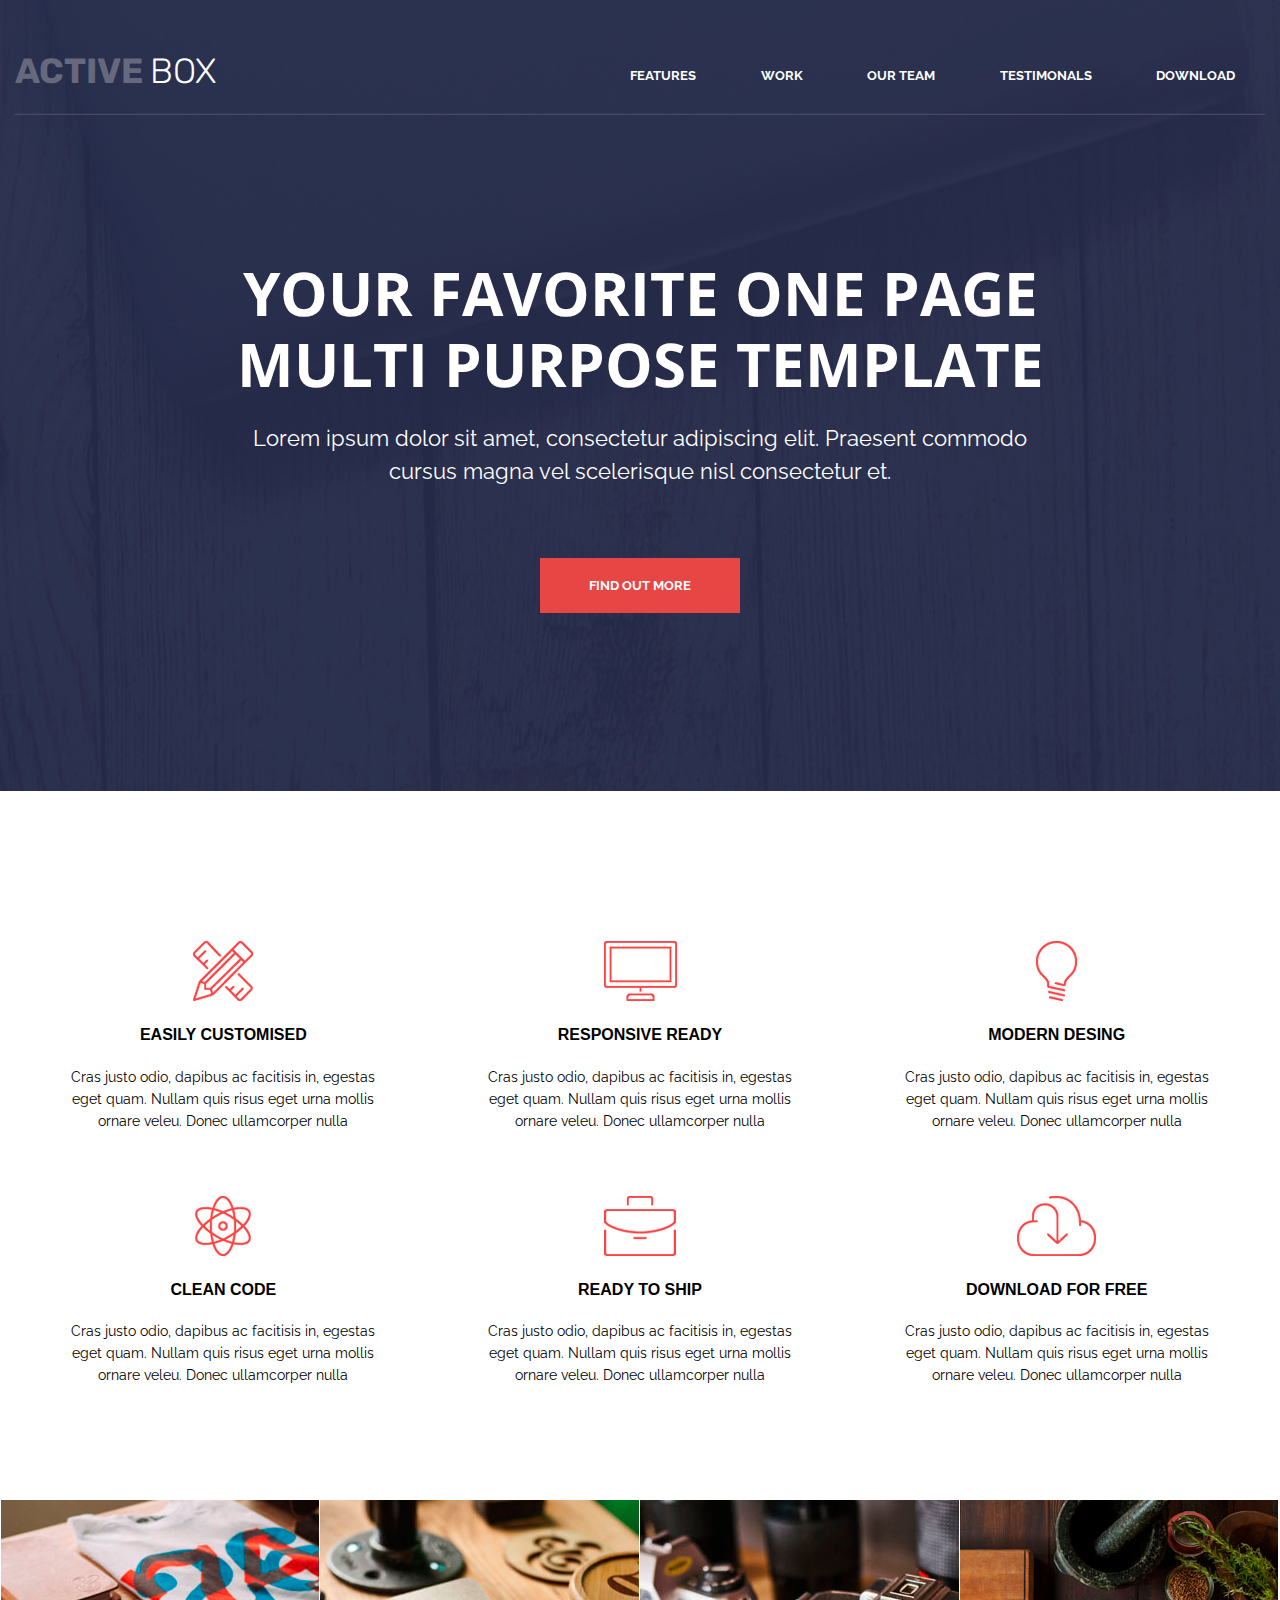
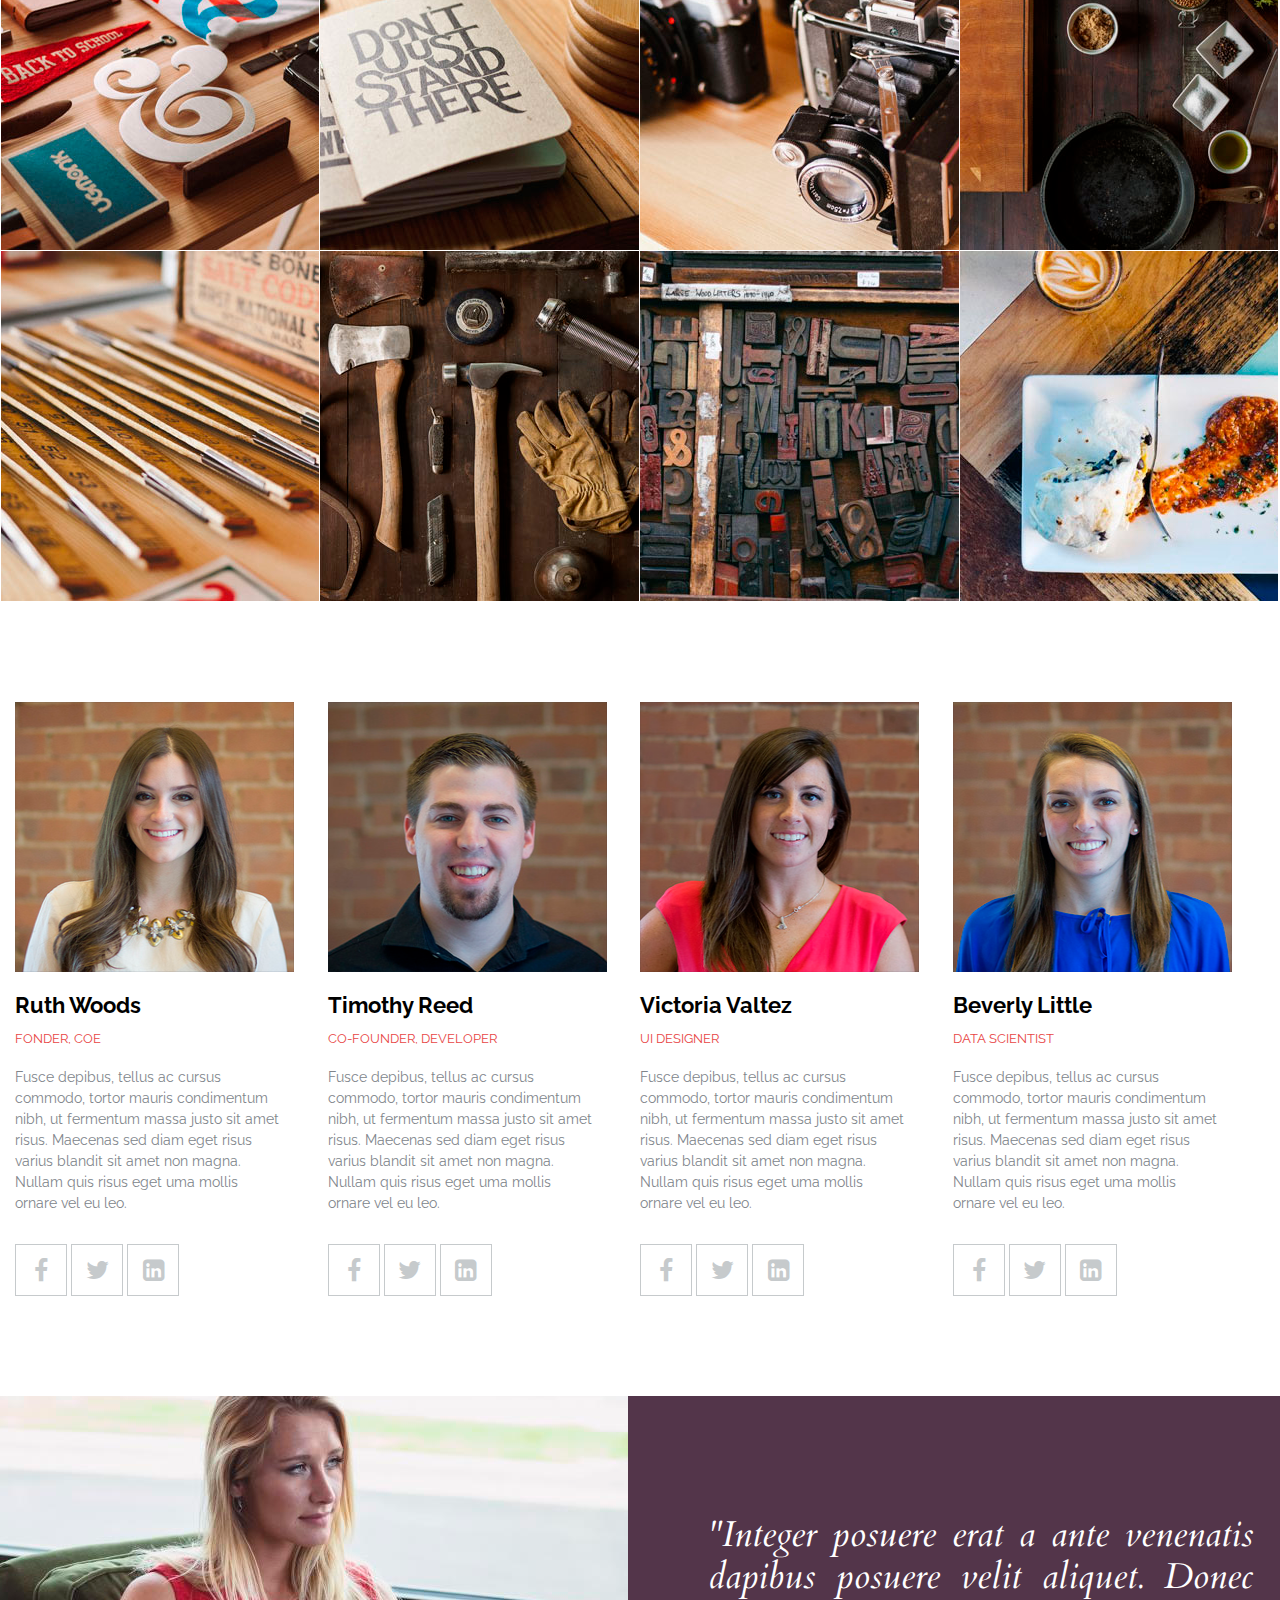
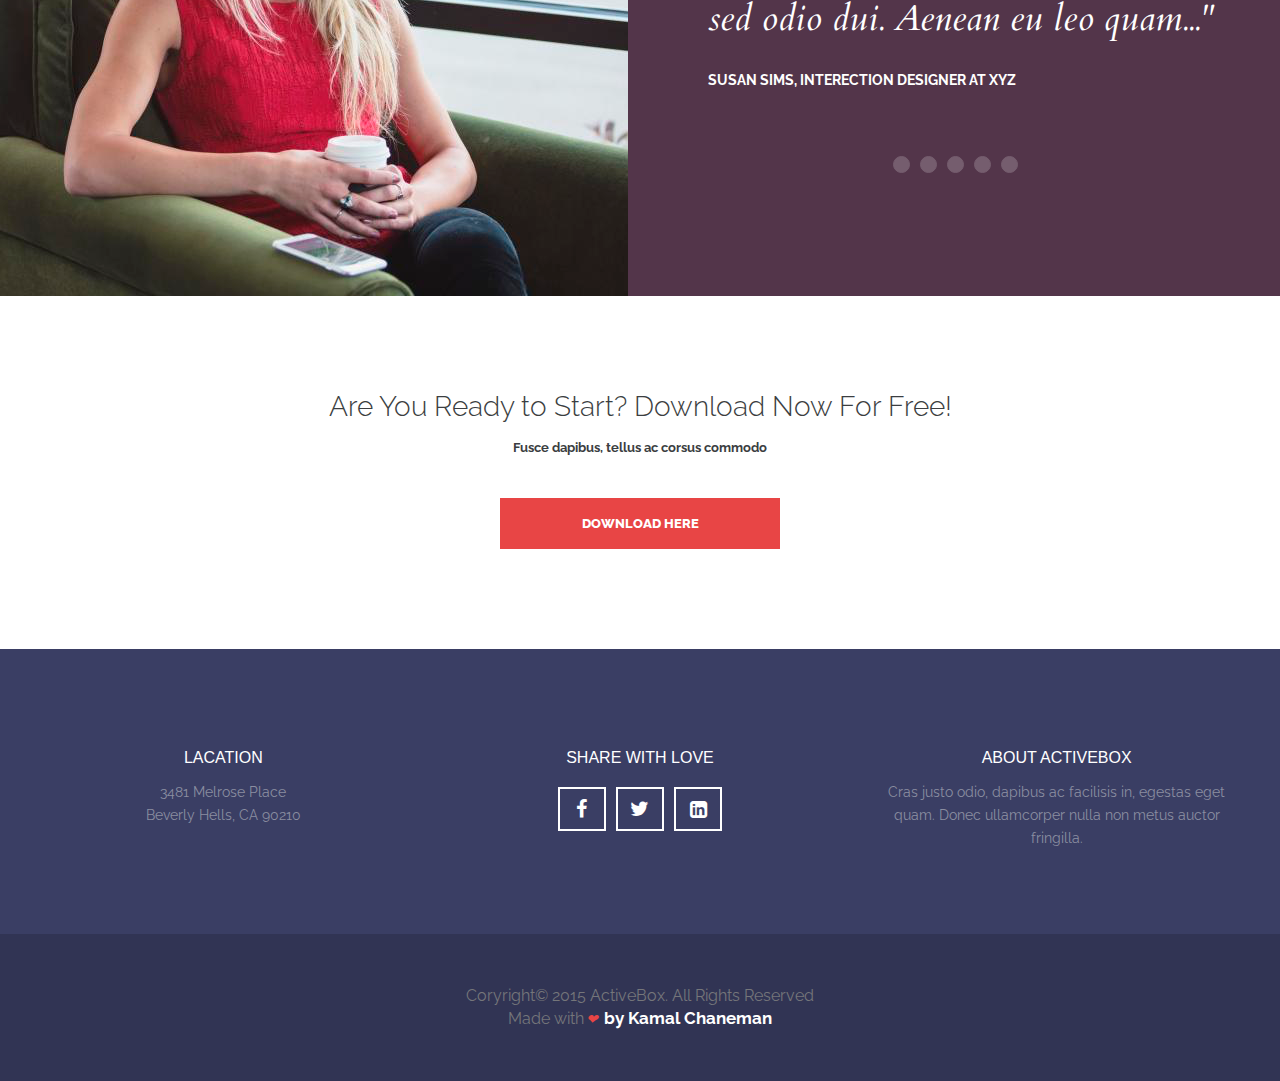
<file: ActiveBox/index.html>
<!DOCTYPE html>
<html lang="en">
<head>
    <meta charset="UTF-8">
    <meta name="viewport" content="width=device-width, initial-scale=1.0">
    <meta http-equiv="X-UA-Compatible" content="ie=edge">
    <link rel="stylesheet" href="css/fontello.css">
    <link href="https://fonts.googleapis.com/css?family=Rubik:300,400,500,700,900&display=swap&subset=cyrillic" rel="stylesheet">
    <link href="https://fonts.googleapis.com/css?family=Raleway:400,500,700,800,900&display=swap" rel="stylesheet">
    <link href="https://fonts.googleapis.com/css?family=Open+Sans:300,400,600,700,800&display=swap&subset=cyrillic" rel="stylesheet">
    <link href="https://fonts.googleapis.com/css?family=Cardo:400,400i,700&display=swap&subset=latin-ext" rel="stylesheet">
    <link rel="stylesheet" href="css/style.css">
    <title>ActiveBox</title>
</head>
<body>
   <!-- HEADER-MENU-->
   <section class="header">
       <div class="container">
        <div class="border">
           <div class="table_of_сontents">
               <a href="#" class="main">
                   <span>active</span>
                  <span>box</span> 
               </a>
           </div>
           <div class="main_menu">
               <ul>
                   <li class ="list"><a class="list_item" href="#" target="_blank">features</a></li>
                   <li class ="list"><a class="list_item" href="#" target="_blank">work</a></li>
                   <li class ="list"><a class="list_item" href="#" target="_blank">our team</a></li>
                   <li class ="list"><a class="list_item" href="#" target="_blank">testimonals</a></li>
                   <li class ="list"><a class="list_item" href="#" target="_blank">download</a></li>
               </ul>
           </div>
        </div>
       </div>
       <header class="content">
           <div class="main-content">
            <div class="title">
                <a href="#" class="main_title">
                your favorite one page
                <span>multi purpose template</span>
                </a>
            </div>
            <div class="main_paragrahp">
                <p>
                    Lorem ipsum dolor sit amet, consectetur adipiscing elit.
                    Praesent commodo cursus magna vel scelerisque nisl consectetur et.
                </p>
            </div>
            <div class="main_link"> 
                <a href="#" class="main_item" target="_blank">
                <span class="main_link-span">find out more</span>
                </a>
            </div>
           
           </div>
       </header>
   </section>
   <!--Navigation-->
   <section class="chest">
       <div class="container">
           <div class="navigation">
               <div class="item_block">
                   <img src="img/Layer_48.png" alt="">
                   <h4>easily customised</h4>
                   <p class="item_paragraph">
                       Cras justo odio, dapibus ac facitisis in, egestas
                       eget quam. Nullam quis risus eget urna mollis
                       ornare veleu. Donec ullamcorper nulla
                   </p>
               </div>
               <div class="item_block">
                <img src="img/Layer_49.png" alt="">
                <h4>responsive ready</h4>
                <p class="item_paragraph">
                    Cras justo odio, dapibus ac facitisis in, egestas
                    eget quam. Nullam quis risus eget urna mollis
                    ornare veleu. Donec ullamcorper nulla
                </p>
            </div>
            <div class="item_block">
                <img src="img/Layer_50.png" alt="">
                <h4>modern desing</h4>
                <p class="item_paragraph">
                    Cras justo odio, dapibus ac facitisis in, egestas
                       eget quam. Nullam quis risus eget urna mollis
                       ornare veleu. Donec ullamcorper nulla
                </p>
            </div>
           </div>
           <div class="navigation">
            <div class="item_block">
                <img src="img/Layer_51.png" alt="">
                <h4>clean code</h4>
                <p class="item_paragraph">
                    Cras justo odio, dapibus ac facitisis in, egestas
                       eget quam. Nullam quis risus eget urna mollis
                       ornare veleu. Donec ullamcorper nulla
                </p>
            </div>
            <div class="item_block">
                <img src="img/Layer_52.png" alt="">
                <h4>ready to ship</h4>
                <p class="item_paragraph">
                    Cras justo odio, dapibus ac facitisis in, egestas
                       eget quam. Nullam quis risus eget urna mollis
                       ornare veleu. Donec ullamcorper nulla
                </p>
            </div>
            <div class="item_block">
                 <img src="img/Layer_53.png" alt="">
                 <h4>download for free</h4>
                 <p class="item_paragraph">
                    Cras justo odio, dapibus ac facitisis in, egestas
                       eget quam. Nullam quis risus eget urna mollis
                       ornare veleu. Donec ullamcorper nulla
                </p>
            </div>
            </div>
       </div>
   </section>
   <section class="menu_pictures">
    <div class="item_pictures">
        <img src="img/1.png" alt="" class="item_photo">
        <div class="item_pictures_block">
                <div class="pictures_title">
                    <h5>PROJECT NEW</h5>
                </div>
                <div class="pictures_text">
                    <p>User Interface Design</p>
                </div>
        </div>
    </div>
    <div class="item_pictures">
        <img src="img/2.png" alt="" class="item_photo">
        <div class="item_pictures_block">
                <div class="pictures_title">
                    <h5>PROJECT NEW</h5>
                </div>
                <div class="pictures_text">
                    <p>User Interface Design</p>
                </div>
        </div>
    </div>
    <div class="item_pictures">
        <img src="img/3.png" alt="" class="item_photo">
        <div class="item_pictures_block">
                <div class="pictures_title">
                    <h5>PROJECT NEW</h5>
                </div>
                <div class="pictures_text">
                    <p>User Interface Design</p>
                </div>
        </div>
    </div>
    <div class="item_pictures">
        <img src="img/4.png" alt="" class="item_photo">
        <div class="item_pictures_block">
                <div class="pictures_title">
                    <h5>PROJECT NEW</h5>
                </div>
                <div class="pictures_text">
                    <p>User Interface Design</p>
                </div>
        </div>
    </div>
    <div class="item_pictures">
        <img src="img/5.png" alt="" class="item_photo">
        <div class="item_pictures_block">
                <div class="pictures_title">
                    <h5>PROJECT NEW</h5>
                </div>
                <div class="pictures_text">
                    <p>User Interface Design</p>
                </div>
        </div>
    </div>
    <div class="item_pictures">
        <img src="img/6.png" alt="" class="item_photo">
        <div class="item_pictures_block">
                <div class="pictures_title">
                    <h5>PROJECT NEW</h5>
                </div>
                <div class="pictures_text">
                    <p>User Interface Design</p>
                </div>
        </div>
    </div>
    <div class="item_pictures">
        <img src="img/7.png" alt="" class="item_photo">
        <div class="item_pictures_block">
                <div class="pictures_title">
                    <h5>PROJECT NEW</h5>
                </div>
                <div class="pictures_text">
                    <p>User Interface Design</p>
                </div>
        </div>
    </div>
    <div class="item_pictures">
        <img src="img/8.png" alt="" class="item_photo">
        <div class="item_pictures_block">
                <div class="pictures_title">
                    <h5>PROJECT NEW</h5>
                </div>
                <div class="pictures_text">
                    <p>User Interface Design</p>
                </div>
        </div>
    </div>
   </section>
   <section class="menu_carts">
       <div class="container">
       <div class="item_block_carts">
        <div class="item_cart">
            <div class="img_cart"></div>
            <div class="text_carts">
                <h4>Ruth Woods</h4>
                <span>fonder, coe</span>
                <p>
                    Fusce depibus, tellus ac cursus
                    commodo, tortor mauris condimentum
                    nibh, ut fermentum massa justo sit amet
                    risus. Maecenas sed diam eget risus
                    varius blandit sit amet non magna.
                    Nullam quis risus eget uma mollis ornare
                    vel eu leo.
                </p>
                <div class="blocks_link">
                    <a href="#">
                        <i class="icon-facebook"></i>
                    </a>
                </div>
                <div class="blocks_link">
                    <a href="#">
                        <i class="icon-twitter"></i>
                    </a>
                </div>
                <div class="blocks_link">
                    <a href="#">
                        <i class="icon-linkedin-squared"></i>
                    </a>
                </div>
            </div>
        </div>
        <div class="item_cart">
            <div class="img_cart"></div>
            <div class="text_carts">
                <h4>Timothy Reed</h4>
                <span>Co-Founder, Developer</span>
                <p>
                    Fusce depibus, tellus ac cursus
                    commodo, tortor mauris condimentum
                    nibh, ut fermentum massa justo sit amet
                    risus. Maecenas sed diam eget risus
                    varius blandit sit amet non magna.
                    Nullam quis risus eget uma mollis ornare
                    vel eu leo.
                </p>
                <div class="blocks_link">
                    <a href="#">
                        <i class="icon-facebook"></i>
                    </a>
                </div>
                <div class="blocks_link">
                    <a href="#">
                        <i class="icon-twitter"></i>
                    </a>
                </div>
                <div class="blocks_link">
                    <a href="#">
                        <i class="icon-linkedin-squared"></i>
                    </a>
                </div>
            </div>
        </div>
            <div class="item_cart">
                <div class="img_cart"></div>
                <div class="text_carts">
                    <h4>Victoria Valtez</h4>
                    <span>UI Designer</span>
                    <p>
                        Fusce depibus, tellus ac cursus
                        commodo, tortor mauris condimentum
                        nibh, ut fermentum massa justo sit amet
                        risus. Maecenas sed diam eget risus
                        varius blandit sit amet non magna.
                        Nullam quis risus eget uma mollis ornare
                        vel eu leo.
                    </p>
                    <div class="blocks_link">
                        <a href="#">
                            <i class="icon-facebook"></i>
                        </a>
                    </div>
                    <div class="blocks_link">
                        <a href="#">
                            <i class="icon-twitter"></i>
                        </a>
                    </div>
                    <div class="blocks_link">
                        <a href="#">
                            <i class="icon-linkedin-squared"></i>
                        </a>
                    </div>
                </div>
            </div>
            <div class="item_cart">
                <div class="img_cart"></div>
                <div class="text_carts">
                    <h4>Beverly Little</h4>
                    <span>Data Scientist</span>
                    <p>
                        Fusce depibus, tellus ac cursus
                        commodo, tortor mauris condimentum
                        nibh, ut fermentum massa justo sit amet
                        risus. Maecenas sed diam eget risus
                        varius blandit sit amet non magna.
                        Nullam quis risus eget uma mollis ornare
                        vel eu leo.
                    </p>
                    <div class="blocks_link">
                        <a href="#">
                            <i class="icon-facebook"></i>
                        </a>
                    </div>
                    <div class="blocks_link">
                        <a href="#">
                            <i class="icon-twitter"></i>
                        </a>
                    </div>
                    <div class="blocks_link">
                        <a href="#">
                            <i class=" icon-linkedin-squared"></i>
                        </a>
                    </div>
                </div>
            </div>
        </div>
       </div>
   </section>
   <section class="item_poster">
       <div class="container">
           <div class="poster_flex_box">
           <div class="poster">
               <img src="img/Layer_19.png" alt="" class="poster_img">
           </div>
            <div class="content_poster">
               <div class="content_text">
                "Integer posuere erat a ante
                venenatis dapibus posuere velit
                aliquet. Donec sed odio dui. Aenean
                eu leo quam..."
               </div>
               <div class="content_author">
                   SUSAN SIMS, INTERECTION DESIGNER AT XYZ
               </div>
            <div class="circle">
               <span class="border_circle"></span>
               <span class="border_circle"></span>
               <span class="border_circle"></span>
               <span class="border_circle"></span>
               <span class="border_circle"></span>
            </div>
           </div>
       </div>
       </div>
   </section>
   <section class="menu_download">
    <div class="container">
        <div class="download">
            <div class="download_poster">
                <h3 class="download_main">
                    Are You Ready to Start? Download Now For Free!
                </h3>
            </div>
            <div class="download_text">
                <span class="text"> Fusce dapibus, tellus ac corsus commodo</span>
            </div>
            <div class="download_button_block">
                <a href="#" class="download_button">
                    download here
                </a>
            </div>
        </div>
    </div>
   </section>
   <section class="menu_reviews">
    <div class="container">
        <div class="reviews_head">
            <div class="reviews_block">
                <div class="reviews_poster">
                    <span>
                        lacation
                    </span>
                </div>
                <div class="reviews_text">
                    <p>
                        3481 Melrose Place <br>
                        Beverly Hells, CA 90210
                    </p>
                </div>
            </div>
            <div class="reviews_block">
                <div class="reviews_poster">
                    <span>
                        share with love
                    </span>
                </div>
                <div>
                    <div class="item_reviews">
                        <a href="#">
                            <i class="icon-facebook"></i>
                        </a>
                    </div>
                    <div class="item_reviews">
                        <a href="#">
                            <i class="icon-twitter"></i>
                        </a>
                    </div>
                    <div class="item_reviews">
                        <a href="#">
                            <i class=" icon-linkedin-squared"></i>
                        </a>
                    </div>
                </div>
            </div>
            <div class="reviews_block">
                <div class="reviews_poster">
                    <span>about activebox</span>
                </div>
                <div class="reviews_text">
                    <p>
                        Cras justo odio, dapibus ac facilisis in, egestas eget 
                        quam. Donec ullamcorper nulla non metus auctor 
                        fringilla.
                    </p>
                </div>
            </div>
        </div>
    </div>
   </section>
   <footer class="footer">
       <div class="container">
        <div class="begin_footer">
            <span class="footer_text">
                Coryright&copy; 2015 ActiveBox. All Rights Reserved
            </span>
        </div>
        <div class="begin_footer">
            <span class="footer_text">
                Made with<i>&#10084;</i> 
                <a href="#">by Kamal Chaneman</a>
            </span>
        </div>
       </div>
        
   </footer>
</body>
</html>
</file>
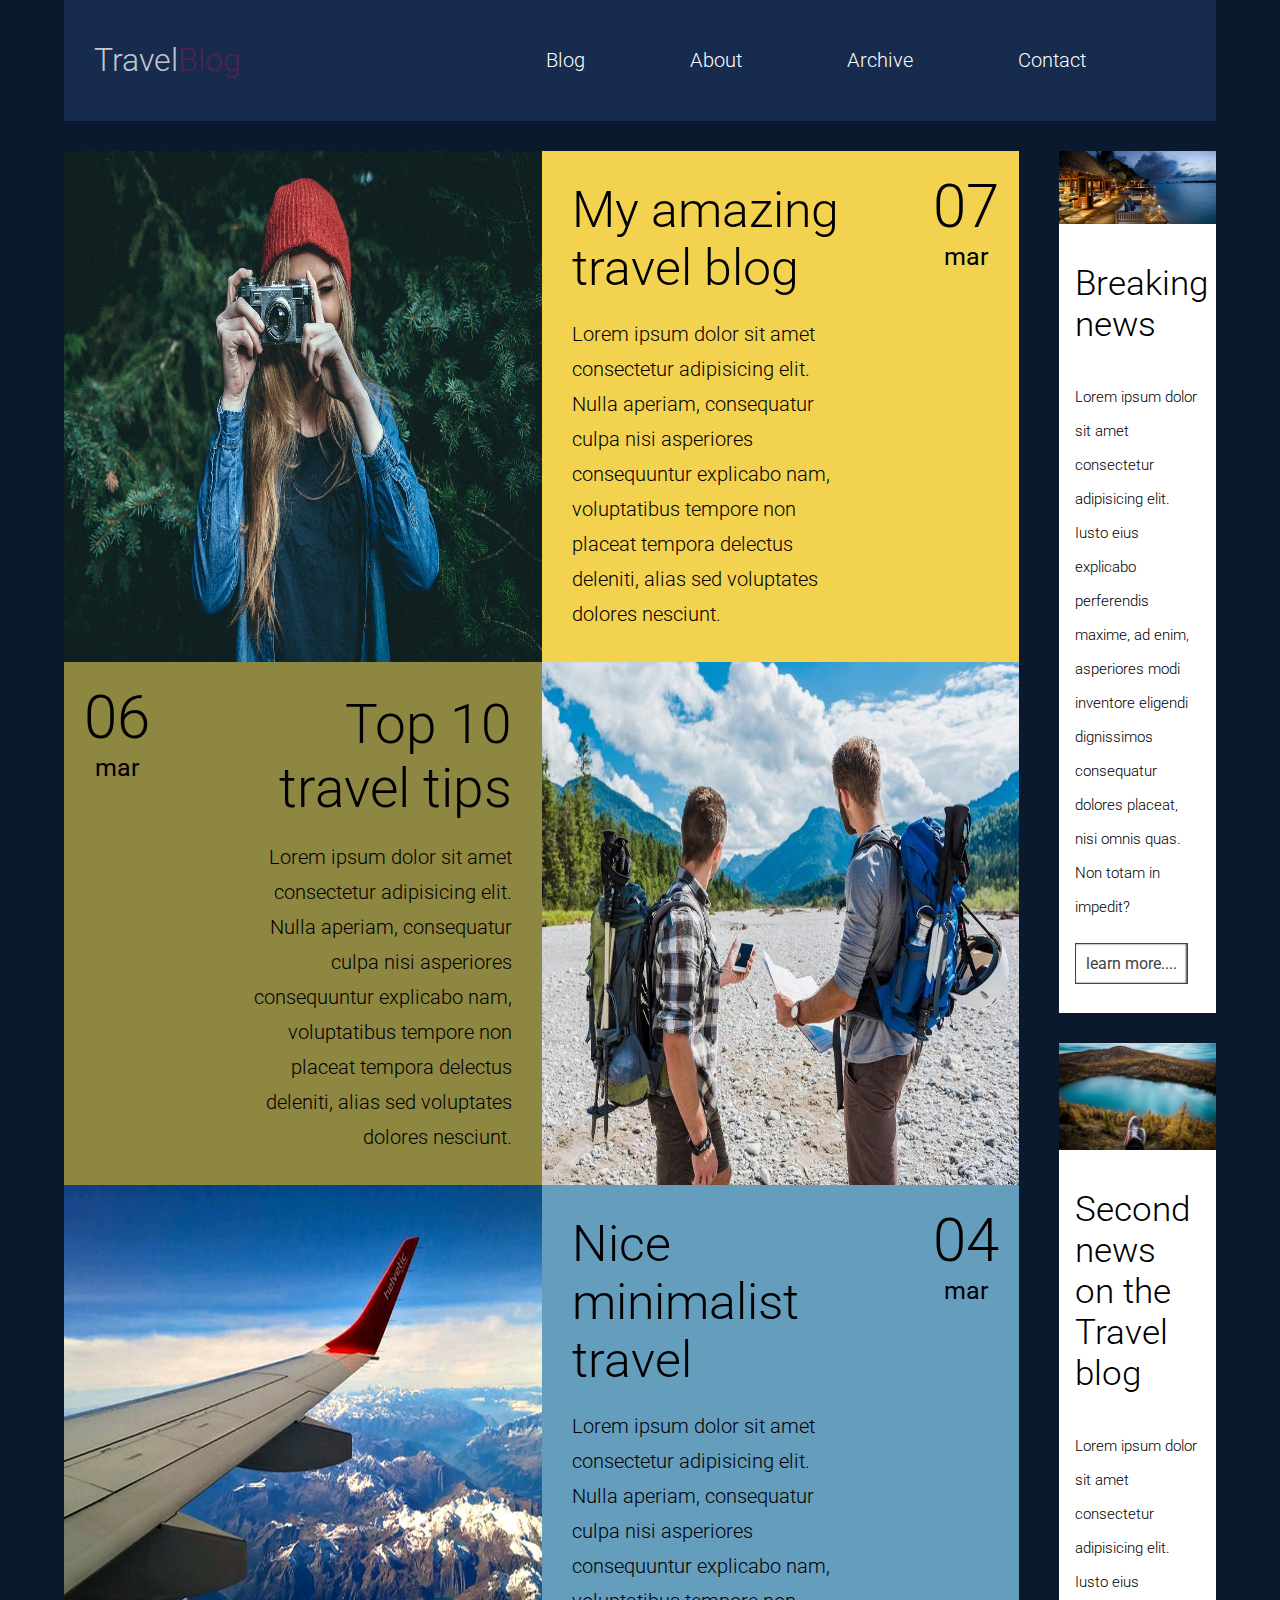
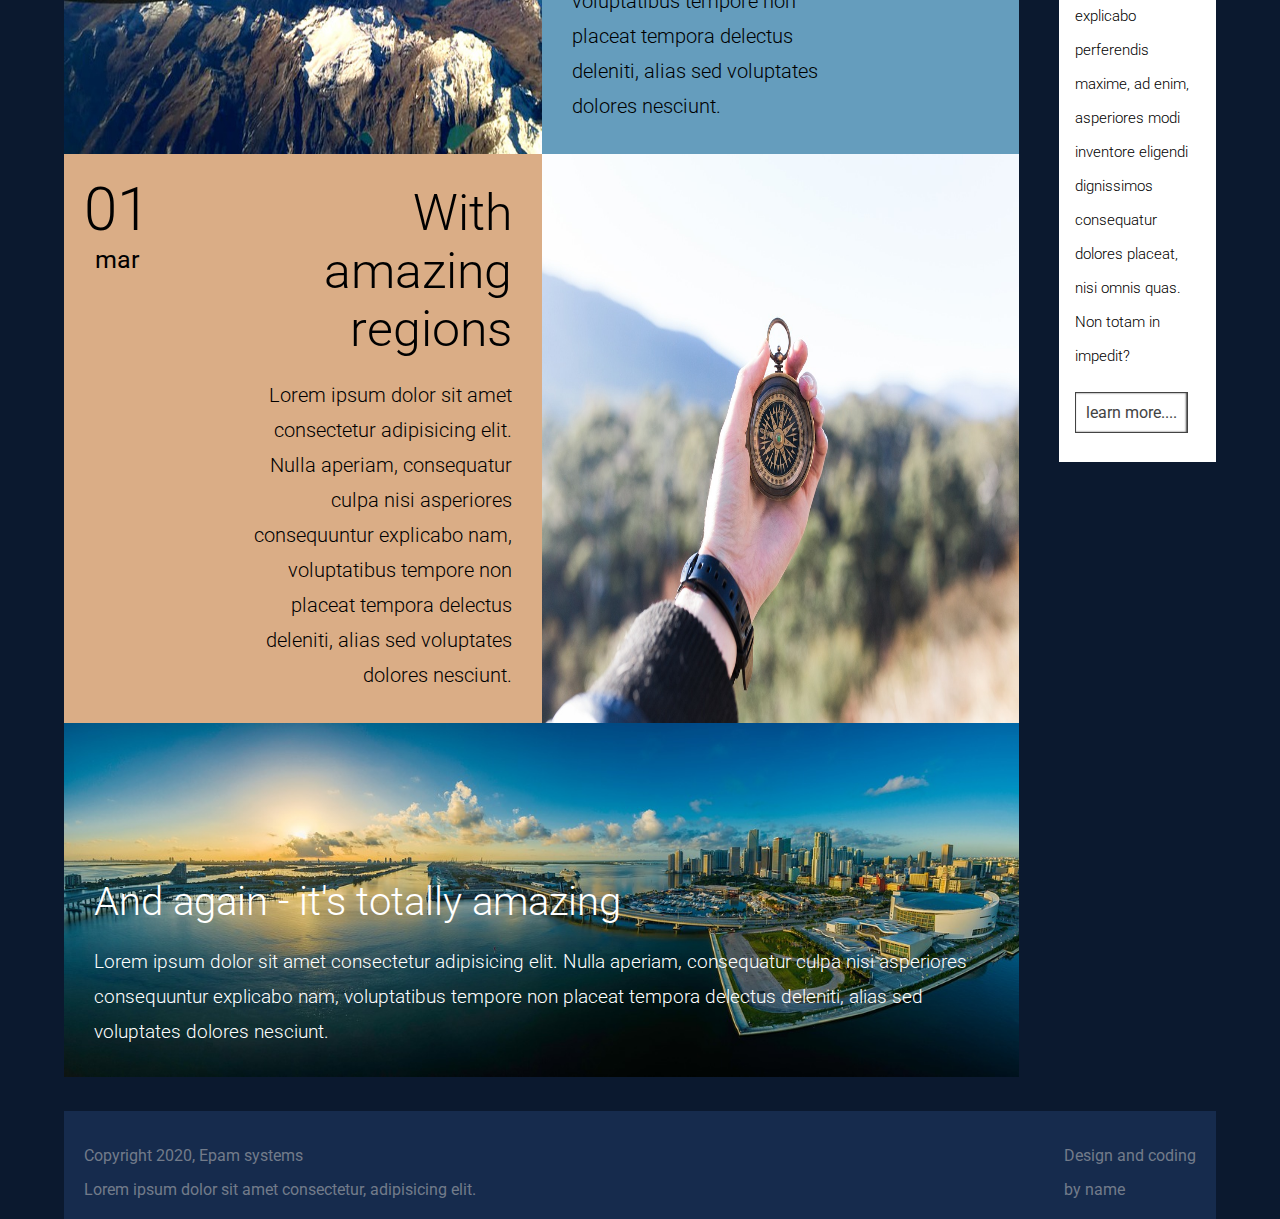
<file: TravelBlog/index.html>
<!DOCTYPE html>
<html lang="en">
<head>
  <meta charset="UTF-8">
  <meta name="viewport" content="width=device-width, initial-scale=1.0">
  <meta http-equiv="X-UA-Compatible" content="ie=edge">
  <link rel="stylesheet" href="css/styles.css">
  <link href='https://fonts.googleapis.com/css?family=Roboto:400,100,300,700&subset=latin,latin-ext' rel='stylesheet' type='text/css'>      
  <title>Responsive</title>
</head>
<body>
  <div class="container">
  <header class="header">
    <h1 class="heading">Travel<i>Blog</i></h1>
    <ul class="list-head">
      <li class="list-head"><a href="#">Blog</a></li>
      <li class="list-head"><a href="#">About</a></li>
      <li class="list-head"><a href="#">Archive</a></li>
      <li class="list-head"><a href="#">Contact</a></li>
    </ul>
  </header>
  <div class="section">
    <div class="content">
      <div class="section-block">
        <img src="img/post1.jpg" alt="">
        <div class="post-1">
          <div class="post-text">
            <h2>My amazing travel blog</h2>
          <p>
            Lorem ipsum dolor sit amet consectetur adipisicing elit. 
            Nulla aperiam, consequatur culpa nisi asperiores consequuntur 
            explicabo nam, voluptatibus tempore non placeat tempora delectus deleniti, 
            alias sed voluptates dolores nesciunt.
          </p>
          </div>
          <div class="number-block">
            <span class="number">07</span>
            <span>mar</span>
          </div>
        </div>
      </div>
      <div class="section-block">
        <div class="post-2">
          <div class="post-text">
            <h2>Top 10 travel tips</h2>
          <p>
            Lorem ipsum dolor sit amet consectetur adipisicing elit. 
            Nulla aperiam, consequatur culpa nisi asperiores consequuntur 
            explicabo nam, voluptatibus tempore non placeat tempora delectus deleniti, 
            alias sed voluptates dolores nesciunt.
          </p>
          </div>
          <div class="number-block">
            <span class="number">06</span>
            <span>mar</span>
          </div>
        </div>
      <img src="img/post2.jpg" alt="">
      </div>
      <div class="section-block">
        <img src="img/post3.jpg" alt="">
        <div class="post-3">
          <div class="post-text">
            <h2>Nice minimalist travel</h2>
          <p>
            Lorem ipsum dolor sit amet consectetur adipisicing elit. 
            Nulla aperiam, consequatur culpa nisi asperiores consequuntur 
            explicabo nam, voluptatibus tempore non placeat tempora delectus deleniti, 
            alias sed voluptates dolores nesciunt.
          </p>
          </div>
          <div class="number-block">
            <span class="number">04</span>
            <span>mar</span>
          </div>
        </div>
      </div>
      <div class="section-block">
        <div class="post-4">
          <div class="post-text">
            <h2>With amazing regions</h2>
          <p>
            Lorem ipsum dolor sit amet consectetur adipisicing elit. 
            Nulla aperiam, consequatur culpa nisi asperiores consequuntur 
            explicabo nam, voluptatibus tempore non placeat tempora delectus deleniti, 
            alias sed voluptates dolores nesciunt.
          </p>
          </div>
          <div class="number-block">
            <span class="number">01</span>
            <span>mar</span>
          </div>
        </div>
        <img src="img/post4.jpg" alt="">
      </div>
      <div class="post-5">
        <img src="img/post5.jpg" alt="">
        <div class="article">
          <span>And again - it's totally amazing</span>
          <p>
            Lorem ipsum dolor sit amet consectetur adipisicing elit. 
            Nulla aperiam, consequatur culpa nisi asperiores consequuntur 
            explicabo nam, voluptatibus tempore non placeat tempora delectus 
            deleniti, alias sed voluptates dolores nesciunt.
          </p>
        </div>
      </div>
    </div>
    <div class="nav">
      <div class="nav-block">
        <img src="img/news1.jpg" alt="">
        <div class="article">
          <h3>Breaking news</h3>
          <p>Lorem ipsum dolor sit amet consectetur adipisicing elit. 
            Iusto eius explicabo perferendis maxime, ad enim, asperiores
             modi inventore eligendi dignissimos consequatur dolores placeat, 
             nisi omnis quas. Non totam in impedit?</p>
             <a class="buuton" href="#">learn more....</a>
        </div>
      </div>
      <div class="nav-block">
        <img src="img/news2.jpg" alt="">
        <div class="article">
          <h3>Second news on the Travel blog</h3>
          <p>Lorem ipsum dolor sit amet consectetur adipisicing elit. 
            Iusto eius explicabo perferendis maxime, ad enim, asperiores
             modi inventore eligendi dignissimos consequatur dolores placeat, 
             nisi omnis quas. Non totam in impedit?</p>
             <a class="buuton" href="#">learn more....</a>
        </div>
      </div>
     
    </div>
  </div>
  <div class="footer">
    <div class="footer-block">
      <span>
        Copyright 2020, Epam systems
      </span>
      <span>
        Lorem ipsum dolor sit amet consectetur, adipisicing elit.
      </span>
    </div>
    <div class="footer-block">
      <span>
        Design and coding
      </span>
      <span>
        by name
      </span>
    </div>
  </div>
</div>
</body>
</html>
</file>
<file: ActiveBox/css/fontello.css>
@font-face {
  font-family: 'fontello';
  src: url('../font/fontello.eot?20010027');
  src: url('../font/fontello.eot?20010027#iefix') format('embedded-opentype'),
       url('../font/fontello.woff2?20010027') format('woff2'),
       url('../font/fontello.woff?20010027') format('woff'),
       url('../font/fontello.ttf?20010027') format('truetype'),
       url('../font/fontello.svg?20010027#fontello') format('svg');
  font-weight: normal;
  font-style: normal;
}
/* Chrome hack: SVG is rendered more smooth in Windozze. 100% magic, uncomment if you need it. */
/* Note, that will break hinting! In other OS-es font will be not as sharp as it could be */
/*
@media screen and (-webkit-min-device-pixel-ratio:0) {
  @font-face {
    font-family: 'fontello';
    src: url('../font/fontello.svg?20010027#fontello') format('svg');
  }
}
*/
 
 [class^="icon-"]:before, [class*=" icon-"]:before {
  font-family: "fontello";
  font-style: normal;
  font-weight: normal;
  speak: none;
 
  display: inline-block;
  text-decoration: inherit;
  width: 1em;
  margin-right: .2em;
  text-align: center;
  /* opacity: .8; */
 
  /* For safety - reset parent styles, that can break glyph codes*/
  font-variant: normal;
  text-transform: none;
 
  /* fix buttons height, for twitter bootstrap */
  line-height: 1em;
 
  /* Animation center compensation - margins should be symmetric */
  /* remove if not needed */
  margin-left: .2em;
 
  /* you can be more comfortable with increased icons size */
  /* font-size: 120%; */
 
  /* Font smoothing. That was taken from TWBS */
  -webkit-font-smoothing: antialiased;
  -moz-osx-font-smoothing: grayscale;
 
  /* Uncomment for 3D effect */
  /* text-shadow: 1px 1px 1px rgba(127, 127, 127, 0.3); */
}
 
.icon-twitter:before { content: '\f099'; } /* '' */
.icon-facebook:before { content: '\f09a'; } /* '' */
.icon-linkedin-squared:before { content: '\f30c'; } /* '' */
</file>
<file: ActiveBox/css/style.css>
body {
  max-width: 1920px;
  margin: 0 auto;
  padding: 0;
  font-family: sans-serif;
  box-sizing: border-box;
  background-color: #282828;
}

.header {
  width: 100%;
  max-width: 100%;
  background-image: url(../img/Layer.png);
  background-position: center;
  background-attachment: fixed;
  background-size: cover;
  background-repeat: no-repeat;
  padding: 50px 0px;
}

.container {
  position: relative;
  width: 1250px;
  max-width: 100%;
  margin: 0 auto;
}

.border {
  width: 100%;
  display: flex;
  justify-content: space-between;
  padding-bottom: 30px;
}

.border::before {
  content: "";
  display: inline-block;
  border-bottom: 1px solid #4f5269;
  width: 100%;
  height: 0;
  position: absolute;
  top: 80%;
  bottom: 0;
  left: 0;
  right: 0;
  transform: translateY(-20%);
}

.main {
  font-family: 'Rubik', sans-serif;
  font-size: 35px;
  text-transform: uppercase;
}

.main:hover {
  display: block;
  font-size: 37px;
  transition: 0.5s;
}

.main span {
  padding: 0;
  margin: 0;
}

.main span:first-child {
  color: #66697e;
  font-weight: 700;
}

.main span:last-child {
  color: #ffffff;
  font-weight: 100;
}

.list {
  display: inline-block;
  padding: 0px 30px;
}

a {
  text-decoration: none;
  color: #ffffff;
  text-transform: uppercase;
  font-size: 0.8125rem;
  font-family: 'Raleway', sans-serif;
  font-weight: 700;
  transition-duration: .1s;
}

.list_item:hover {
  text-decoration: underline;
  text-decoration-color: #4b89af;
  transition: linear 0.8s;
  opacity: 0.5;
  font-size: 15px;
}

.content {
  width: 1200px;
  max-width: 100%;
  margin: 0 auto;
  padding-top: 8rem;
  padding-bottom: 8rem;
}

.main-content {
  width: 100%;
  display: flex;
  justify-content: center;
  flex-direction: column;
  text-align: center;
}

.title {
  width: 80%;
  margin: 0 auto;
}

.main_title {
  margin: 0;
  text-transform: uppercase;
  font-family: 'Open Sans', sans-serif;
  font-weight: 700;
  font-size: 60px;
  white-space: normal;
  color: #ffffff;
  line-height: 71px;
  overflow: hidden;
}

.main_title:hover {
  font-size: 62px;
  color: #e84545;
  transition: 1s;
}

.main_paragrahp {
  font-family: 'Raleway', sans-serif;
  font-size: 22px;
  text-align: center;
  font-weight: 400;
  line-height: 33px;
  width: 70%;
  margin: 0 auto;
  color: #ffffff;
  padding-bottom: 3rem;
}

.main_link {
  margin: 0 auto;
  background-color: #e84545;
}

.main_link:hover {
  opacity: 0.5;
  transition: 0.9s;
}

.main_item {
  display: block;
  width: 12.5rem;
  padding: 20px 0px;
}

.chest {
  padding: 100px 0px;
  background-color: #ffffff;
}

.chest .navigation {
  width: 100%;
  display: flex;
  align-items: center;
  justify-content: space-around;
  text-align: center;
  padding-top: 50px;
}

.chest .navigation .item_block {
  display: block;
  padding: 0px 50px;
  text-align: center;
}

.chest .navigation .item_block:hover {
  transform: scale(1.1);
}

.chest .navigation .item_block h4 {
  text-transform: uppercase;
}

.chest .navigation .item_block .item_paragraph {
  font-size: 14px;
  font-family: 'Raleway', sans-serif;
  font-weight: 400;
  line-height: 22px;
}

.menu_pictures {
  display: flex;
  flex-wrap: wrap;
  justify-content: center;
  width: 100%;
  max-width: 100%;
  margin: 0 auto;
  background-color: #ffff;
}

.menu_pictures .item_pictures {
  width: 24.9%;
  height: 350px;
  position: relative;
  overflow: hidden;
  border-bottom: 1px solid #fff;
  border-right: 1px solid #fff;
}

.menu_pictures .item_photo {
  position: absolute;
  top: 50%;
  left: 50%;
  z-index: 1;
  transform: translate3d(-50%, -50%, 0);
}

.menu_pictures .item_pictures_block {
  width: 100%;
  height: 100%;
  display: flex;
  flex-direction: column;
  text-align: center;
  justify-content: center;
  position: absolute;
  top: 0;
  left: 0;
  z-index: 2;
  background-color: rgba(232, 69, 69, 0.8);
  opacity: 0;
}

.menu_pictures .item_pictures_block:hover {
  opacity: 1;
  transition: 0.8s;
}

.menu_pictures .pictures_title {
  font-weight: 700;
  font-family: 'Raleway', sans-serif;
  font-size: 14px;
  color: #fff;
}

.menu_pictures .pictures_text {
  font-weight: 400;
  font-family: 'Raleway', sans-serif;
  font-size: 14px;
  color: #fff;
}

.menu_carts {
  width: 100%;
  padding: 100px 0px;
  background-color: #ffffff;
}

.menu_carts .item_block_carts {
  display: flex;
  justify-content: center;
  align-items: center;
  text-align: left;
  font-family: 'Raleway', sans-serif;
  font-weight: 400;
}

.menu_carts .item_block_carts .img_cart {
  max-width: 100%;
  width: 279px;
  background-color: #2b2e4a;
  height: 270px;
  background-image: url(../img/Layer_1.png);
  background-position: center;
  background-repeat: no-repeat;
  background-size: 100% 100%;
}

.menu_carts .item_block_carts .item_cart {
  width: 100%;
}

.menu_carts .item_block_carts .item_cart:hover {
  transform: scale(1.1);
  transition: 0.6s;
}

.menu_carts .item_block_carts .text_carts {
  width: 85%;
}

.menu_carts .item_block_carts h4 {
  margin: 0;
  padding: 20px 0px 10px 0px;
  font-size: 22px;
}

.menu_carts .item_block_carts span {
  text-transform: uppercase;
  color: #e84545;
  margin: 0;
  padding: 0;
  font-size: 13px;
  font-family: 'Raleway', sans-serif;
  font-weight: 400;
}

.menu_carts .item_block_carts p {
  padding: 0;
  margin: 0;
  font-size: 14px;
  padding-top: 20px;
  text-align: left;
  padding-bottom: 30px;
  color: #80858b;
  font-family: 'Raleway', sans-serif;
  font-weight: 400;
  line-height: 21px;
}

.menu_carts .blocks_link {
  display: inline-block;
  border: 1px solid #c6cacc;
  width: 50px;
  margin: 0;
}

.menu_carts .blocks_link a {
  display: flex;
  height: 0;
  padding: 25px 0px;
  justify-content: center;
  align-items: center;
}

.menu_carts .blocks_link a:hover {
  background-color: #2f1fbb;
  transition: 0.8s;
}

.menu_carts .blocks_link .icon-facebook,
.menu_carts .blocks_link .icon-linkedin-squared,
.menu_carts .blocks_link .icon-twitter {
  color: #c6cacc;
  font-size: 25px;
}

.menu_carts .blocks_link .icon-facebook:hover,
.menu_carts .blocks_link .icon-linkedin-squared:hover,
.menu_carts .blocks_link .icon-twitter:hover {
  color: #e84545;
  transition: 0.8s;
}

.item_cart:nth-child(2) .img_cart {
  background-image: url(../img/Layer_2.png);
  background-position: center;
  background-repeat: no-repeat;
  background-size: 100% 100%;
}

.item_cart:nth-child(3) .img_cart {
  background-image: url(../img/Layer_3.png);
  background-position: center;
  background-repeat: no-repeat;
  background-size: 100% 100%;
}

.item_cart:nth-child(4) .img_cart {
  background-image: url(../img/Layer_4.png);
  background-position: center;
  background-repeat: no-repeat;
  background-size: 100% 100%;
}

.item_poster {
  width: 100%;
  max-width: 100%;
  background-color: #53354a;
  overflow: hidden;
}

.item_poster .poster_flex_box {
  width: 100%;
  display: flex;
  flex-wrap: wrap;
}

.item_poster .poster {
  width: 49%;
  height: 500px;
  position: relative;
}

.item_poster .poster_img {
  position: absolute;
  top: 50%;
  right: 0;
  z-index: 1;
  transform: translateY(-50%);
}

.item_poster .content_poster {
  width: 50%;
  display: flex;
  flex-direction: column;
  justify-content: center;
}

.item_poster .content_text {
  margin: 0;
  font-size: 36px;
  line-height: 42px;
  text-align: justify;
  padding-left: 80px;
  font-family: 'Cardo',serif;
  font-style: italic;
  font-weight: 400;
  color: #ffffff;
}

.item_poster .content_author {
  padding-left: 80px;
  font-family: 'Raleway', sans-serif;
  font-size: 14px;
  font-weight: 700;
  line-height: 21px;
  color: #ffffff;
  padding-top: 30px;
}

.item_poster .circle {
  display: flex;
  justify-content: center;
  padding-top: 60px;
  padding-left: 30px;
}

.item_poster .border_circle {
  display: inline-block;
  width: 15px;
  height: 15px;
  border: 1px solid #755d6e;
  border-radius: 50%;
  background-color: #755d6e;
  margin: 5px;
  cursor: pointer;
}

.item_poster .border_circle:hover {
  background-color: #ffffff;
  transition: 0.7s linear;
}

.menu_download {
  padding: 100px 0px;
  background-color: #ffffff;
}

.menu_download .download {
  display: flex;
  text-align: center;
  flex-direction: column;
  flex-wrap: wrap;
}

.menu_download .download_main {
  font-family: 'Raleway', sans-serif;
  font-size: 28px;
  line-height: 21px;
  font-weight: 300;
  color: #3b3e41;
  margin: 0;
}

.menu_download .download_text {
  margin-top: 20px;
}

.menu_download .text {
  font-family: 'Raleway', sans-serif;
  font-weight: 700;
  font-size: 13px;
  line-height: 21px;
  color: #3b3e41;
}

.menu_download .download_button_block {
  background-color: #e84545;
  margin: 0 auto;
  margin-top: 40px;
}

.menu_download .download_button_block:hover {
  opacity: 0.7;
  transition: 0.9s;
}

.menu_download .download_button {
  display: block;
  width: 280px;
  text-transform: uppercase;
  font-family: 'Raleway', sans-serif;
  font-weight: 800;
  font-size: 13px;
  line-height: 21px;
  color: #ffffff;
  padding: 15px 0px;
}

.menu_reviews {
  background-color: #3a3e64;
  padding-top: 30px;
  padding-bottom: 70px;
}

.menu_reviews .reviews_head {
  display: flex;
  flex-wrap: wrap;
  justify-content: space-around;
  text-align: center;
}

.menu_reviews .reviews_head .reviews_poster {
  text-transform: uppercase;
  color: #fff;
}

.menu_reviews .reviews_head .reviews_text {
  font-family: 'Raleway', sans-serif;
  font-weight: 400;
  font-size: 14px;
  line-height: 23px;
  color: #8b8ea1;
  margin: 0px 21px;
}

.menu_reviews .reviews_head .reviews_block {
  width: 33%;
  margin-top: 70px;
}

.menu_reviews .reviews_head .item_reviews {
  display: inline-block;
  border: 2px solid #ffffff;
  margin: 20px 3px 0px 3px;
  padding: 8px;
}

.menu_reviews .reviews_head .item_reviews a {
  font-size: 20px;
}

.footer {
  background-color: #313454;
  padding: 50px 0px;
}

.footer .begin_footer {
  text-align: center;
}

.footer .footer_text {
  font-family: 'Raleway', sans-serif;
  font-weight: 400;
  line-height: 23px;
  color: #75767a;
}

.footer .footer_text i {
  color: #e84545;
  padding: 0px 2px;
  font-size: 14px;
}

.footer .footer_text a {
  font-family: 'Raleway', sans-serif;
  line-height: 23px;
  font-size: 17px;
  text-transform: none;
}

.footer .footer_text a:hover {
  color: #e84545;
  transition: 0.7s linear;
}
/*# sourceMappingURL=style.css.map */
</file>
<file: TravelBlog/css/styles.css>
* {
  -webkit-box-sizing: border-box;
          box-sizing: border-box;
}

:root {
  --bg-color--dark: #0b192f;
  --bg-color--medium: #162b4d;
  --text--color: #484848;
  --link: #fff;
  --link--hover: #b8b8b8;
}

body {
  background-color: #0b192f;
  font-family: roboto;
  width: 1920px;
  max-width: 100%;
  margin: 0;
  padding: 0;
}

.container {
  width: 90%;
  max-width: 100%;
  height: auto;
  margin: 0 auto;
  padding: 0;
  display: -webkit-box;
  display: -webkit-flex;
  display: -ms-flexbox;
  display: flex;
  -webkit-box-orient: vertical;
  -webkit-box-direction: normal;
  -webkit-flex-direction: column;
      -ms-flex-direction: column;
          flex-direction: column;
  -webkit-box-pack: justify;
  -webkit-justify-content: space-between;
      -ms-flex-pack: justify;
          justify-content: space-between;
}

.header {
  max-width: 100%;
  background-color: #162b4d;
  display: -webkit-box;
  display: -webkit-flex;
  display: -ms-flexbox;
  display: flex;
  -webkit-box-pack: justify;
  -webkit-justify-content: space-between;
      -ms-flex-pack: justify;
          justify-content: space-between;
  -webkit-box-align: center;
  -webkit-align-items: center;
      -ms-flex-align: center;
          align-items: center;
  padding: 20px 30px;
}

.header h1 {
  color: #C1C6CF;
  font-weight: 300;
}

.header i {
  font-style: normal;
  color: #54204F;
}

.list-head {
  display: inline-block;
  padding: 0px 50px;
  font-size: 20px;
}

.list-head a {
  text-decoration: none;
  color: #fff;
  font-weight: 300;
}

.section {
  display: -webkit-box;
  display: -webkit-flex;
  display: -ms-flexbox;
  display: flex;
  max-width: 100%;
  padding-top: 30px;
}

.content {
  max-width: 100%;
  margin-right: 40px;
}

.section-block {
  max-width: 100%;
  display: -webkit-box;
  display: -webkit-flex;
  display: -ms-flexbox;
  display: flex;
}

img {
  max-width: 100%;
  width: 50%;
  height: auto;
}

.post-1, .post-2, .post-3, .post-4 {
  width: 50%;
  max-width: 100%;
  position: relative;
  height: auto;
}

.post-1 {
  background: #F3D250;
}

.post-1 .post-text {
  margin: 30px 160px 30px 30px;
  text-align: left;
}

.post-1 .number-block {
  right: 20px;
}

p {
  line-height: 35px;
  font-size: 20px;
  font-weight: 300;
}

h2 {
  font-size: 50px;
  font-weight: 300;
  margin: 0;
}

.number-block {
  position: absolute;
  display: -webkit-box;
  display: -webkit-flex;
  display: -ms-flexbox;
  display: flex;
  -webkit-box-orient: vertical;
  -webkit-box-direction: normal;
  -webkit-flex-direction: column;
      -ms-flex-direction: column;
          flex-direction: column;
  top: 20px;
  text-align: center;
}

.number-block span {
  font-size: 25px;
}

.number-block .number {
  font-size: 60px;
  font-weight: 300;
}

.post-2 {
  background: #8D8741;
  text-align: right;
}

.post-2 .post-text {
  margin: 30px 30px 30px 160px;
}

.post-2 h2 {
  font-size: 55px;
  font-weight: 300;
  margin: 0;
}

.post-2 .number-block {
  left: 20px;
}

.post-3 {
  background: #659DBD;
  text-align: left;
}

.post-3 .post-text {
  margin: 30px 120px 30px 30px;
}

.post-3 p {
  margin-right: 50px;
}

.post-3 .number-block {
  right: 20px;
}

.post-4 {
  text-align: right;
  background: #DAAD86;
}

.post-4 .post-text {
  margin: 30px 30px 30px 160px;
}

.post-4 .number-block {
  left: 20px;
}

.post-5 {
  position: relative;
  max-width: 100%;
}

.post-5 img {
  width: 100%;
  max-width: 100%;
}

.post-5 .article {
  position: absolute;
  top: 70%;
  -webkit-transform: translateY(-50%);
      -ms-transform: translateY(-50%);
          transform: translateY(-50%);
  margin: 0px 30px 0px 30px;
  color: #ffffff;
  font-weight: 300;
}

.post-5 span {
  font-size: 40px;
}

.post-5 p {
  font-size: 19px;
}

.nav {
  width: 50%;
}

.nav img {
  width: 100%;
}

.nav-block {
  padding-bottom: 40px;
  margin-bottom: 30px;
  background-color: #ffffff;
  text-align: left;
}

.nav-block .article {
  margin-top: 30px;
  width: 80%;
  margin: 0 auto;
}

.nav-block p {
  font-size: 15px;
  margin: 0;
  margin-bottom: 30px;
  line-height: 34px;
}

.nav-block .buuton {
  width: 90px;
  text-decoration: none;
  border: 1px solid #434343;
  padding: 10px;
  color: #434343;
  margin-top: 30px;
  -webkit-box-shadow: -1px 0px 2px 0px #434343 inset;
          box-shadow: -1px 0px 2px 0px #434343 inset;
}

h3 {
  font-size: 35px;
  font-weight: 300;
}

.footer {
  margin-top: 30px;
  display: -webkit-box;
  display: -webkit-flex;
  display: -ms-flexbox;
  display: flex;
  -webkit-box-pack: justify;
  -webkit-justify-content: space-between;
      -ms-flex-pack: justify;
          justify-content: space-between;
  background-color: #162B4D;
  padding: 20px 0px 20px 0px;
}

.footer .footer-block {
  margin: 0px 20px 0px 20px;
}

.footer span {
  display: block;
  padding-top: 15px;
  color: #727B8A;
}
</file>
